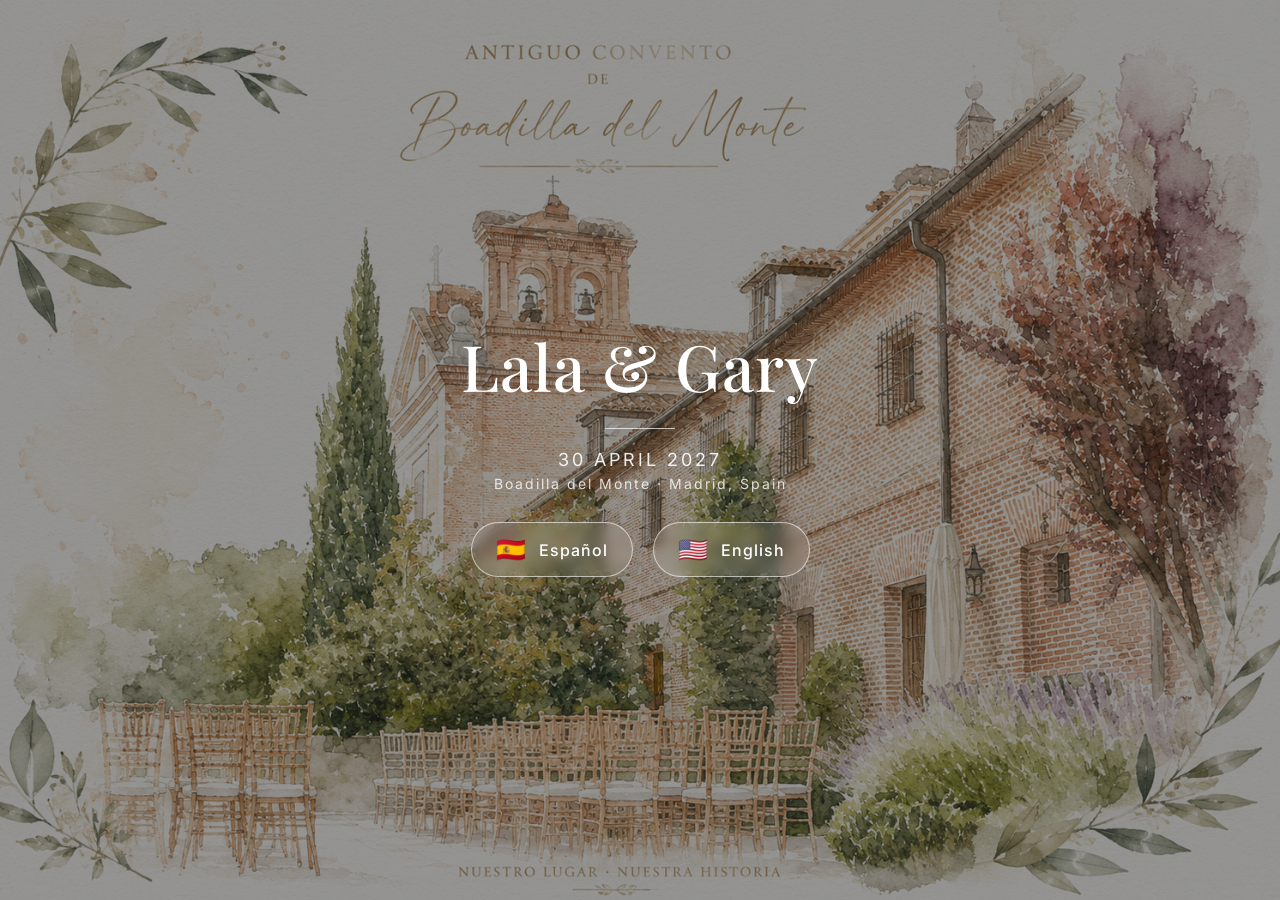
<file: index.html>
<!DOCTYPE html>
<html lang="en">
<head>
<meta charset="UTF-8" />
<meta name="viewport" content="width=device-width, initial-scale=1.0"/>
<title>Lala & Gary</title>

<link href="https://fonts.googleapis.com/css2?family=Playfair+Display:wght@400;500;600&family=Inter:wght@300;400;500&display=swap" rel="stylesheet">

<style>
body, html {
    margin: 0;
    padding: 0;
    height: 100%;
    font-family: 'Inter', sans-serif;
    background: #f8f5f0;
    color: #2f2f2f;
}

.hero {
    height: 100vh;
    background-image: url("images/watercolor1.png");
    background-size: cover;
    background-position: 45% center;
    display: flex;
    align-items: center;
    justify-content: center;
    position: relative;
}

.overlay {
    position: absolute;
    inset: 0;
    background: rgba(20, 20, 20, 0.45);
}

.content {
    position: relative;
    text-align: center;
    color: white;
    max-width: 700px;
    padding: 20px;
}

h1 {
    font-family: 'Playfair Display', serif;
    font-size: 64px;
    margin: 0;
    letter-spacing: 1px;
    font-weight: 500;
}

/* DECOR LINE */
.line {
    width: 70px;
    height: 1px;
    background: white;
    margin: 20px auto;
    opacity: 0.7;
}

.date {
    margin-top: 10px;
    font-size: 18px;
    letter-spacing: 3px;
    text-transform: uppercase;
    opacity: 0.9;
}

.location {
    margin-top: 5px;
    font-size: 14px;
    letter-spacing: 2px;
    opacity: 0.8;
}

.welcome {
    margin-top: 40px;
    font-size: 18px;
    font-style: italic;
    opacity: 0.9;
}

.buttons {
    margin-top: 30px;
    display: flex;
    gap: 20px;
    justify-content: center;
    flex-wrap: wrap;
}

.btn {
    display: inline-flex;
    align-items: center;
    gap: 12px;
    padding: 12px 24px;
    border: 1px solid rgba(255,255,255,0.6);
    background: rgba(255,255,255,0.1);
    color: white;
    text-decoration: none;
    font-size: 16px;
    letter-spacing: 1px;
    border-radius: 30px;
    transition: all 0.3s ease;
    backdrop-filter: blur(6px);
    font-weight: 500;
}

.btn:hover {
    background: white;
    color: #2f2f2f;
    transform: translateY(-2px);
}

.flag {
    font-size: 24px;
    display: inline-block;
}
</style>
</head>

<body>

<div class="hero">
    <div class="overlay"></div>

    <div class="content">
        <h1>Lala & Gary</h1>
        <div class="line"></div>

        <div class="date">30 April 2027</div>
        <div class="location">Boadilla del Monte · Madrid, Spain</div>


        <div class="buttons">
            <a class="btn" href="espanol.html"><span class="flag">🇪🇸</span> Español</a>
            <a class="btn" href="english.html"><span class="flag">🇺🇸</span> English</a>
        </div>
    </div>
</div>

</body>
</html>
</file>
